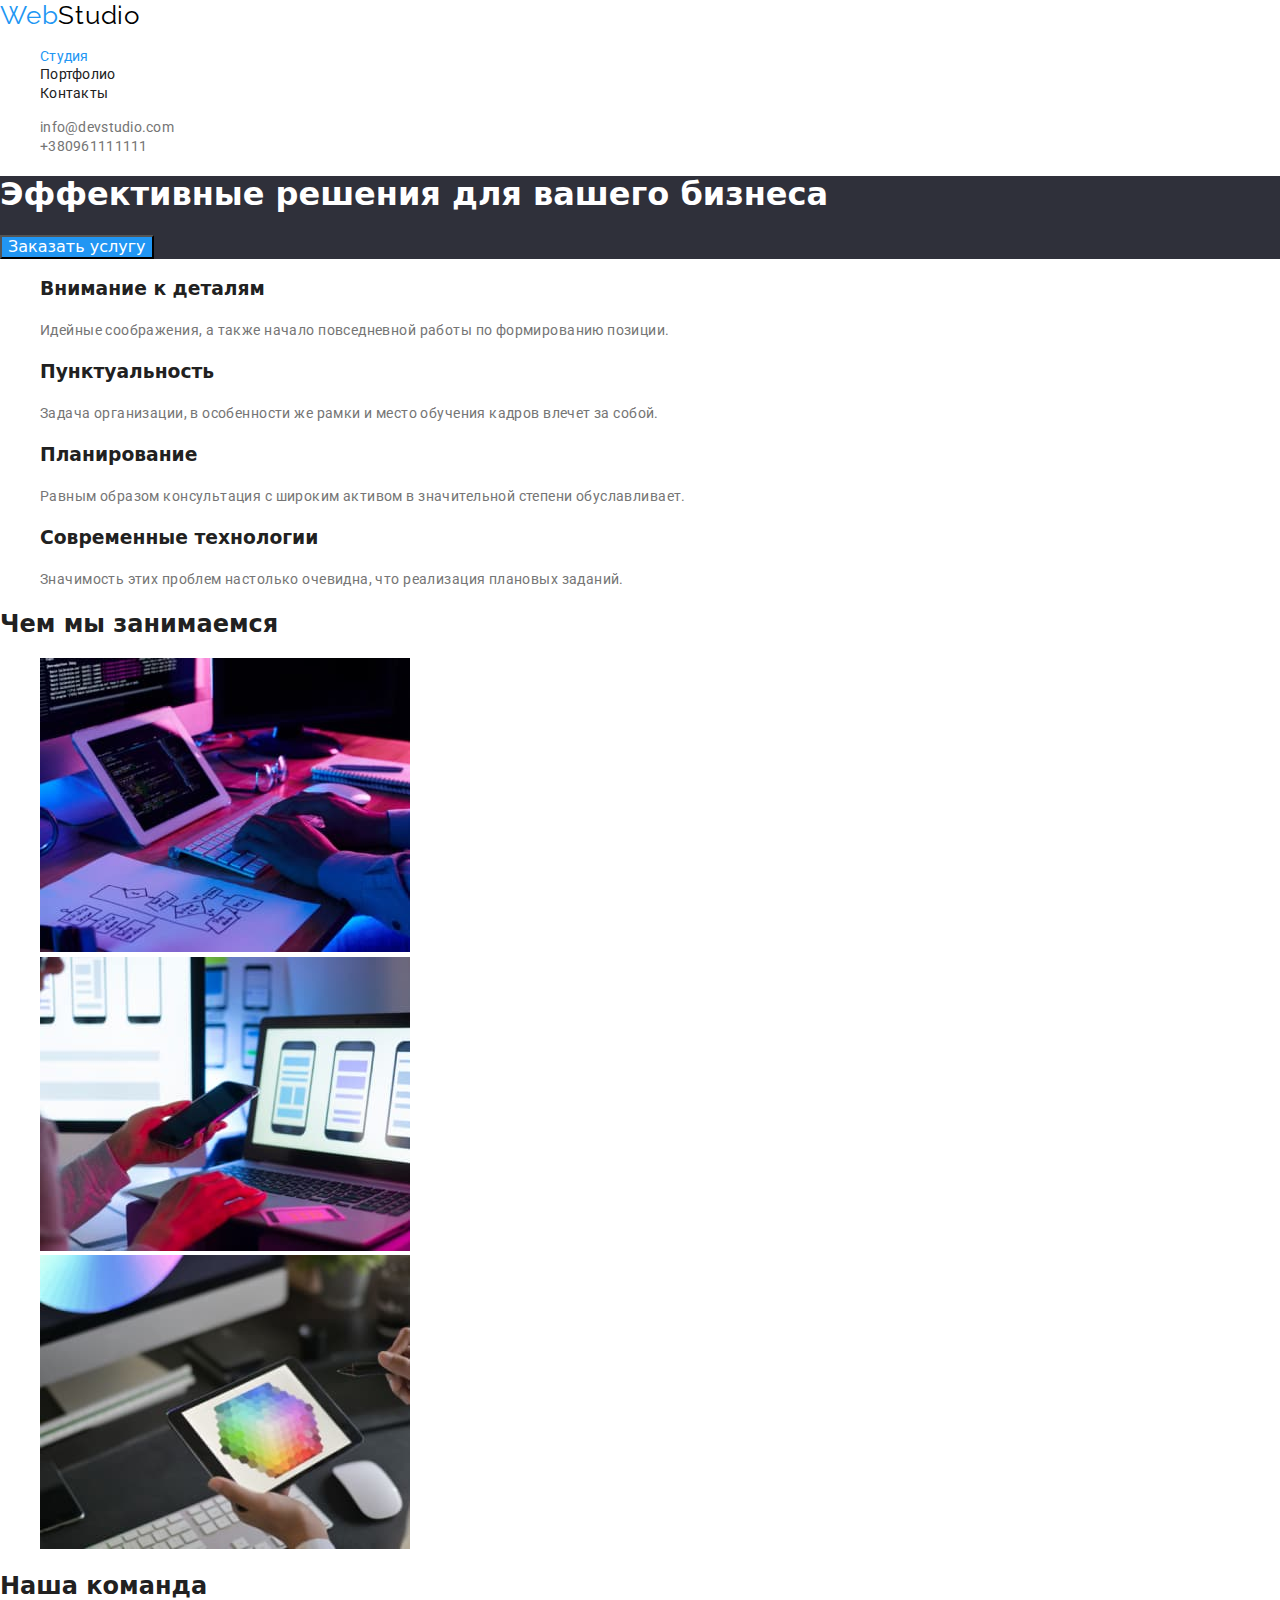
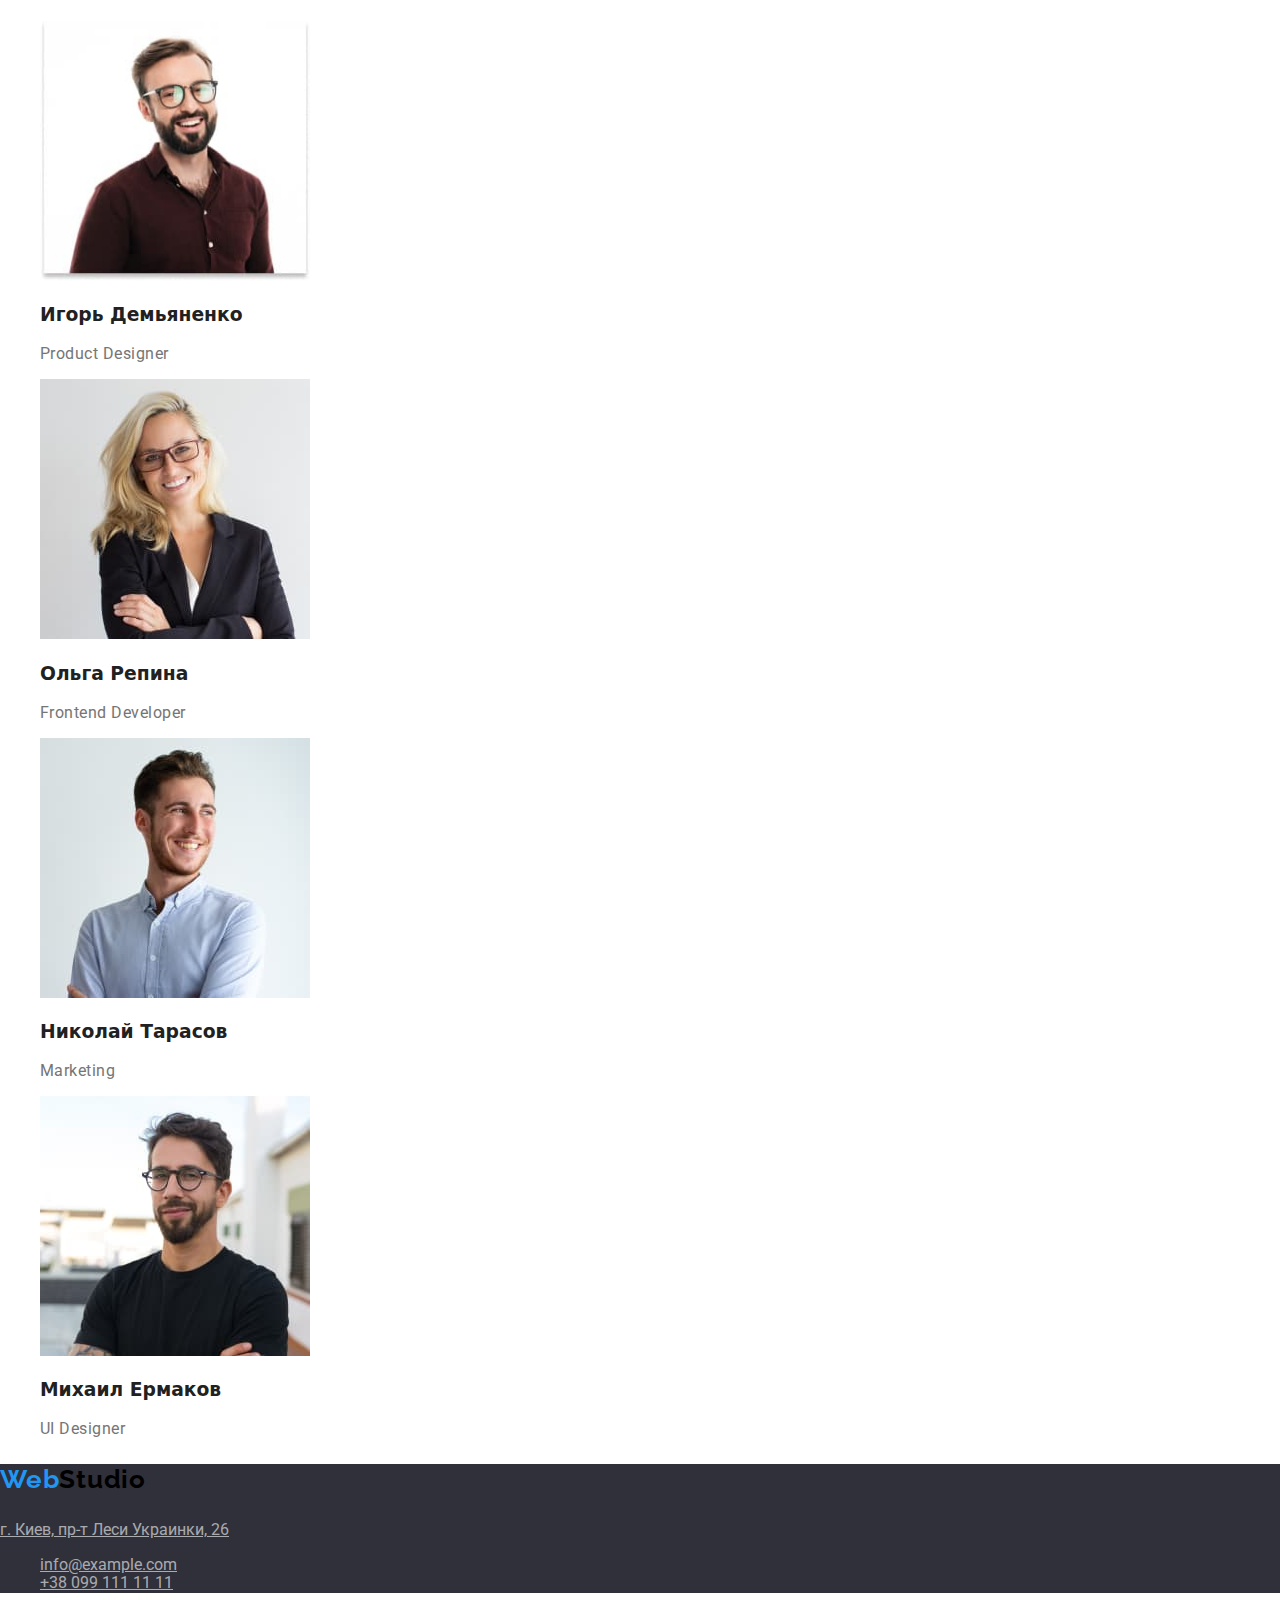
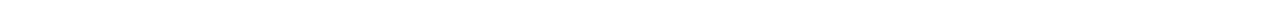
<file: index.html>
<!DOCTYPE html>
<html lang="en">
<head>
    <meta charset="UTF-8">
    <meta name="viewport" content="width=device-width, initial-scale=1.0">
    <title>goit-markup-hw-01</title>
    <link rel="stylesheet" href="./css/modern-normalize.css">
    <link rel="stylesheet" href="./css/index.css">
    <link rel="preconnect" href="https://fonts.gstatic.com">
    <link href="https://fonts.googleapis.com/css2?family=Raleway:wght@700&family=Roboto:wght@400;500;700;900&display=swap"
        rel="stylesheet">
</head>
<body>
    <header>
        <nav> 
        <a class="logo-text" href="./index.html"> <span class="logo">Web</span>Studio</a> 
        <ul class="site-nav">
            <li><a class="nav-text-s" href="./index.html">Студия</a></li>
            <li><a href="./portfolio.html">Портфолио</a></li>
            <li><a href="#"> Контакты</a></li>
        </ul>
        </nav>
        <ul>
            <li> <a class="contacts" href="mailto:info@devstudio.com">info@devstudio.com</a></li>
            <li><a class="contacts" href="#">+380961111111</a></li>
        </ul>
        
    </header>
    
    <main>
        <!-- Герой -->
        <section class="bcg-section">
           <h1 class="hero-title">Эффективные решения для вашего бизнеса</h1> 
            <button class="btn-title">Заказать услугу</button>
        </section>
    </main>
        <!-- Преимущества -->
        <section>
            <h2 class="visually-hidden">Преимущества</h2>
            <ul>
                <li> 
                    <h3 class="title-text">Внимание к деталям</h3>
                    <p class="text">Идейные соображения, а также начало повседневной работы по формированию позиции.</p>
                </li>
                <li>
                    <h3 class="title-text">Пунктуальность</h3>
                    <p class="text">Задача организации, в особенности же рамки и место обучения кадров влечет за собой.</p>
                </li>
                <li>
                    <h3 class="title-text">Планирование</h3>
                    <p class="text">Равным образом консультация с широким активом в значительной степени обуславливает.</p>
                </li>
                <li>
                    <h3 class="title-text">Современные технологии</h3>
                    <p class="text">Значимость этих проблем настолько очевидна, что реализация плановых заданий.</p>
                </li>
            </ul>
        </section>
        <!-- Чем занимаются -->
        <section>
            <h2 class="title-text">Чем мы занимаемся</h2>
            <ul>
                <li>
                    <img src="./images/box1.jpg" width="370" alt="Работа с кодом">
                </li>

                <li>
                    <img src="./images/box2.jpg" width="370" alt="Адаптация мобильной версии">
                </li>

                <li>
                    <img src="./images/box3.jpg" width="370" alt="Цветовая палитра">
                </li>
            </ul>
        </section>
        <!-- Команда мечты -->
        <section>
            <h2 class="title-text">Наша команда</h2>
            <ul>
                <li>
                    <img src="./images/img1.jpg" width="270" alt="фото">
                    <h3 class="title-text">Игорь Демьяненко</h3>
                    <p class="p-text">Product Designer</p>
                </li>
                <li>
                    <img src="./images/img2.jpg" width="270" alt="фото">
                    <h3 class="title-text">Ольга Репина</h3>
                    <p class="p-text">Frontend Developer</p>
                </li>
                <li>
                    <img src="./images/img3.jpg" width="270" alt="фото">
                    <h3 class="title-text">Николай Тарасов</h3>
                    <p class="p-text">Marketing</p>
                </li>
                <li>
                    <img src="./images/img4.jpg" width="270" alt="фото">
                    <h3 class="title-text">Михаил Ермаков</h3>
                    <p class="p-text">UI Designer</p>
                </li>
            </ul>
        </section>
        <!-- Контактные данные -->
        <footer class="bcg-section">
            <h3 class="logo-text"><span class="logo">Web</span>Studio</h3>
            <address>
               <p><a class="a-title" href="#">г. Киев, пр-т Леси Украинки, 26</a></p>
               <ul>
                   <li><a class="addres" href="mailto:info@example.com">info@example.com</a></li>
                   <li><a class="addres" href="tel:+380991111111">+38 099 111 11 11</a></li>
               </ul> 
            </address>
        </footer>
    
</body>
</html>
</file>
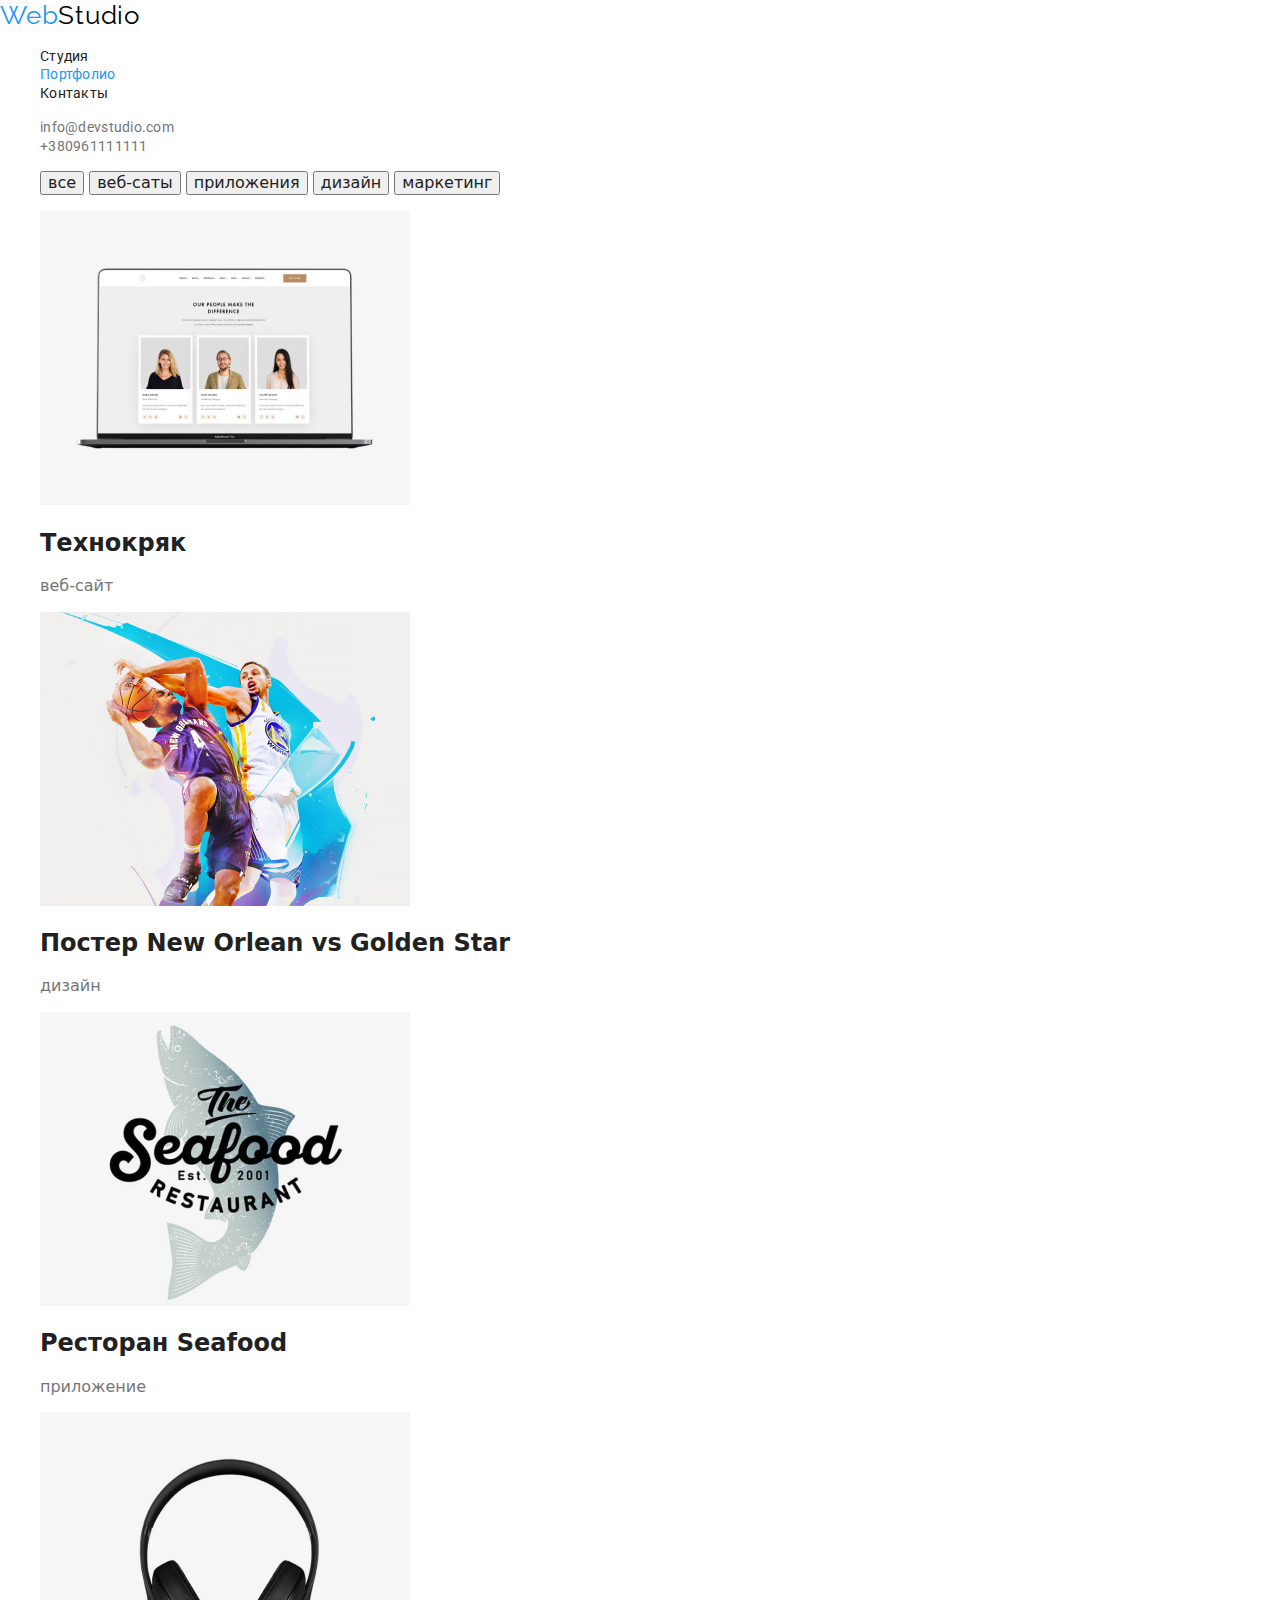
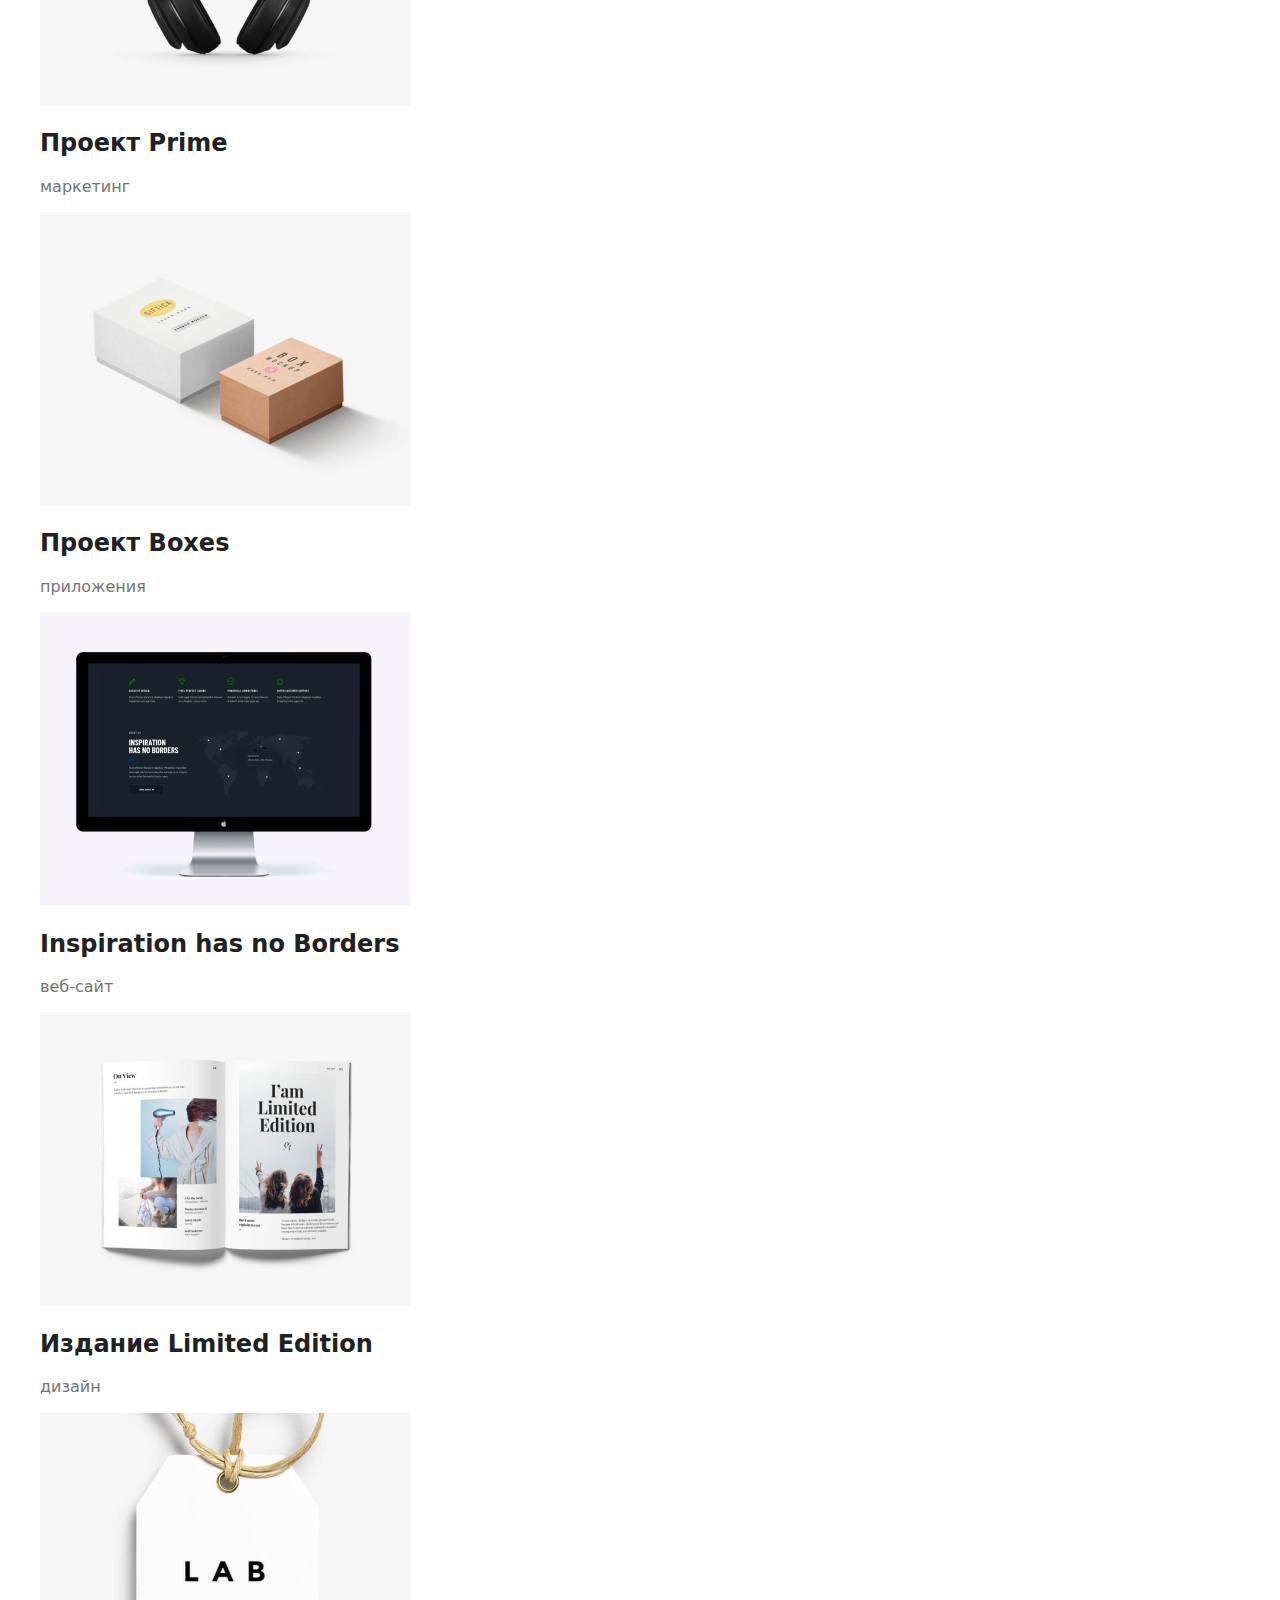
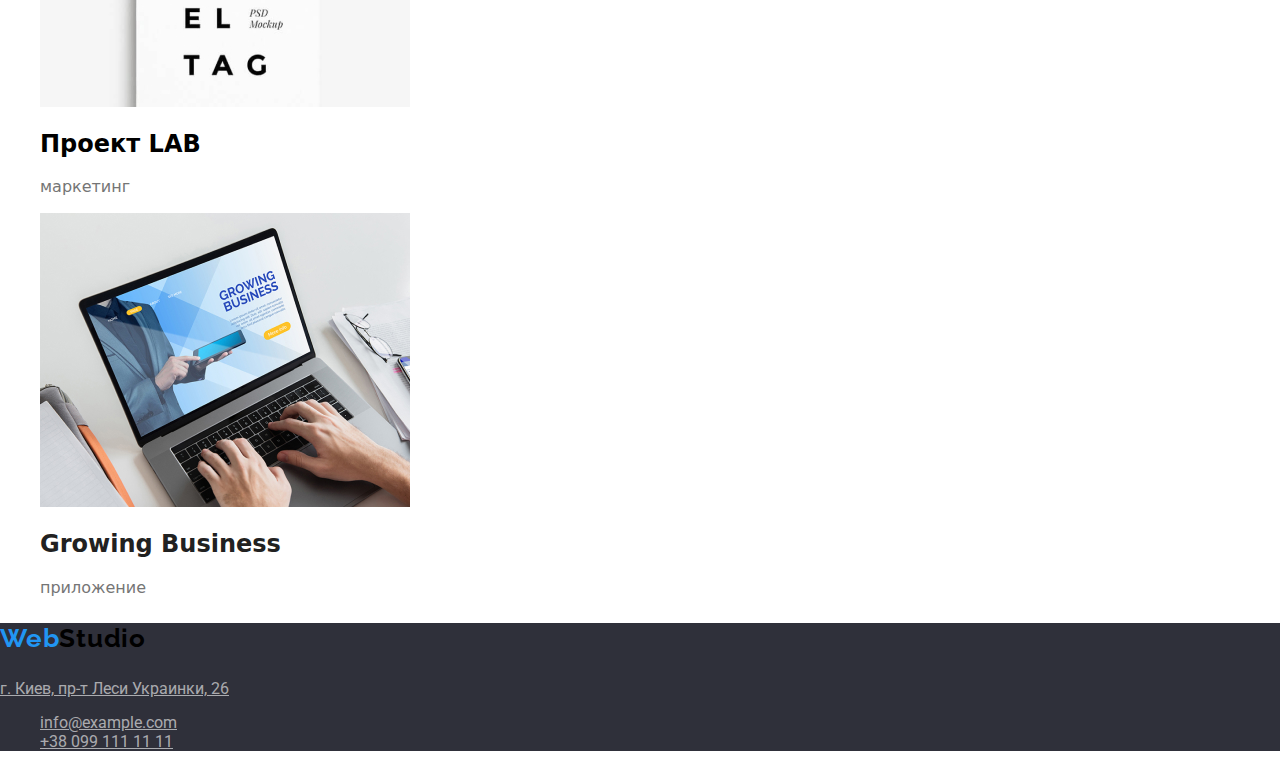
<file: portfolio.html>
<!DOCTYPE html>
<html lang="en">
<head>
    <meta charset="UTF-8">
    <meta name="viewport" content="width=device-width, initial-scale=1.0">
    <title>portfolio</title>
    <link rel="stylesheet" href="./css/modern-normalize.css">
    <link rel="preconnect" href="https://fonts.gstatic.com">
    <link href="https://fonts.googleapis.com/css2?family=Raleway:wght@700&family=Roboto:wght@400;500;700;900&display=swap"
        rel="stylesheet">
    <link rel="stylesheet" href="./css/portfolio.css">
</head>
<body>
    <header>
        <nav>
            <a class="logo-text" href="./index.html"> <span class="logo" >Web</span>Studio</a>
            <ul class="site-nav">
                <li> <a href="./index.html">Студия</a></li>
                <li> <a class="nav-text-s" href="./portfolio.html">Портфолио</a></li>
                <li> <a href="#"> Контакты</a></li>
            </ul>
        </nav>
        <ul>
            <li> <a class="contacts" href="mailto:info@devstudio.com">info@devstudio.com</a></li>
            <li> <a class="contacts" href="#">+380961111111</a></li>
        </ul>
    </header>
    <section>
        <!-- <h1>Портфолио</h1> -->
        <ul>
            <li>
                <button class="btn">все</button>
                <button class="btn">веб-саты</button>
                <button class="btn">приложения</button>
                <button class="btn">дизайн</button>
                <button class="btn">маркетинг</button>
            </li>
            
        </ul>
        <ul>
            <li>
                <img src="./images/p.jpg" width="370" alt="ноутбук">
                <h2 class="title">Технокряк</h2>
                <p class="text">веб-сайт</p>
            </li>
            <li>
                <img src="./images/p1.jpg" width="370" alt="баскет">
                <h2 class="title">Постер New Orlean vs Golden Star</h2>
                <p class="text">дизайн</p>
            </li>
            <li>
                <img src="./images/p2.jpg" width="370" alt="ноутбук">
                <h2 class="title">Ресторан Seafood</h2>
                <p class="text">приложение</p>
            </li>
            <li>
                <img src="./images/p3.jpg" width="370" alt="ноутбук">
                <h2 class="title">Проект Prime</h2>
                <p class="text">маркетинг</p>
            </li>
            <li>
                <img src="./images/p4.jpg" width="370" alt="ноутбук">
                <h2 class="title">Проект Boxes</h2>
                <p class="text">приложения</p>
            </li>
            <li>
                <img src="./images/p5.jpg" width="370" alt="ноутбук">
                <h2 class="title">Inspiration has no Borders</h2>
                <p class="text">веб-сайт</p>
            </li>
            <li>
                <img src="./images/p6.jpg" width="370" alt="ноутбук">
                <h2 class="title">Издание Limited Edition</h2>
                <p class="text">дизайн</p>
            </li>
            <li>
                <img src="./images/p7.jpg" width="370" alt="ноутбук">
                <h2>Проект LAB</h2>
                <p class="text">маркетинг</p>
            </li>
            <li>
                <img src="./images/p8.jpg" width="370" alt="ноутбук">
                <h2 class="title">Growing Business</h2>
                <p class="text">приложение</p>
            </li>
        </ul>
    </section>
    <footer class="bcg-section">
        <h3 class="logo-text"> <span class="logo">Web</span>Studio</h3>
        <address>
            <p><a class="a-title" href="#">г. Киев, пр-т Леси Украинки, 26</a></p>
            <ul>
                <li><a class="addres" href="mailto:info@example.com">info@example.com</a></li>
                <li><a class="addres" href="tel:+380991111111">+38 099 111 11 11</a></li>
            </ul>
        </address>
    </footer>
</body>
</html>
</file>
<file: css/index.css>
:root {
  --white-text: rgba(255, 255, 255, 1);
  --white-text06: rgba(255, 255, 255, 0.6);
  --black-text: rgba(33, 33, 33, 1);
  --blue-hover: rgba(33, 150, 243, 1);
  --grey-text: rgba(117, 117, 117, 1);
}
.visually-hidden {
  position: absolute;
  width: 1px;
  height: 1px;
  margin: -1px;
  border: 0;
  padding: 0;

  white-space: nowrap;
  clip-path: inset(100%);
  clip: rect(0 0 0 0);
  overflow: hidden;
}

li {
  list-style-type: none;
}

.bcg-section {
  background-color: rgba(47, 48, 58, 1);
}

.logo {
  color: var(--blue-hover);
  font-family: 'Raleway', sans-serif;
  font-style: normal;
  font-size: 26px;
  line-height: 31px;
  letter-spacing: 0.03em;
}
.logo-text {
  font-family: 'Raleway', sans-serif;
  font-size: 26px;
  line-height: 31px;
  letter-spacing: 0.03em;
  color: rgba(0, 0, 0, 1);
  text-decoration: none;
}
.site-nav a {
  color: var(--black-text);
  font-family: 'Roboto', sans-serif;
  font-style: normal;
  font-size: 14px;
  line-height: 16px;
  letter-spacing: 0.02em;
  text-decoration: none;
}
.site-nav a:hover,
.site-nav a:focus {
  color: var(--blue-hover);
}
.contacts {
  color: var(--grey-text);
  font-family: 'Roboto', sans-serif;
  font-style: normal;
  font-size: 14px;
  line-height: 16px;
  letter-spacing: 0.02em;
  text-decoration: none;
}
.contacts:hover,
.contacts:focus {
  color: var(--blue-hover);
}

.site-nav .nav-text-s {
  color: var(--blue-hover);
  font-family: 'Roboto', sans-serif;
  font-style: normal;
  font-size: 14px;
  line-height: 16px;
  letter-spacing: 0.02em;
  text-decoration: none;
}
.title-text {
  color: var(--black-text);
}
.hero-title,
.btn-title,
.a-title {
  color: var(--white-text);
}

.btn-title {
  background-color: rgba(33, 150, 243, 1);
}
.text {
  color: var(--grey-text);
  font-family: 'Roboto', sans-serif;
  font-size: 14px;
  line-height: 24px;
  letter-spacing: 0.03em;
}
.p-text {
  color: var(--grey-text);
  font-family: Roboto;
  font-size: 16px;
  line-height: 19px;
  letter-spacing: 0.03em;
}
.addres,
.a-title {
  color: var(--white-text06);
  font-family: 'Roboto', sans-serif;
  font-style: normal;
}
</file>
<file: css/portfolio.css>
:root {
  --white-text: rgba(255, 255, 255, 1);
  --white-text06: rgba(255, 255, 255, 0.6);
  --black-text: rgba(33, 33, 33, 1);
  --blue-hover: rgba(33, 150, 243, 1);
  --grey-text: rgba(117, 117, 117, 1);
}
li {
  list-style-type: none;
}

.bcg-section {
  background-color: rgba(47, 48, 58, 1);
}

.logo {
  color: var(--blue-hover);
  font-family: 'Raleway', sans-serif;
  font-style: normal;
  font-size: 26px;
  line-height: 31px;
  letter-spacing: 0.03em;
}
.logo-text {
  font-family: 'Raleway', sans-serif;
  font-size: 26px;
  line-height: 31px;
  letter-spacing: 0.03em;
  color: rgba(0, 0, 0, 1);
  text-decoration: none;
}
.site-nav a {
  color: var(--black-text);
  font-family: 'Roboto', sans-serif;
  font-style: normal;
  font-size: 14px;
  line-height: 16px;
  letter-spacing: 0.02em;
  text-decoration: none;
}
.site-nav a:hover,
.site-nav a:focus {
  color: var(--blue-hover);
}
.contacts {
  color: var(--grey-text);
  font-family: 'Roboto', sans-serif;
  font-style: normal;
  font-size: 14px;
  line-height: 16px;
  letter-spacing: 0.02em;
  text-decoration: none;
}
.contacts:hover,
.contacts:focus {
  color: var(--blue-hover);
}
.site-nav .nav-text-s {
  color: var(--blue-hover);
  font-family: 'Roboto', sans-serif;
  font-style: normal;
  font-size: 14px;
  line-height: 16px;
  letter-spacing: 0.02em;
  text-decoration: none;
}
.b-title,
.btn-title,
.a-title {
  color: var(--white-text);
}
.addres,
.a-title {
  color: var(--white-text06);
  font-family: 'Roboto', sans-serif;
  font-style: normal;
}
.btn {
  color: var(--black-text);
}
.btn:hover,
.btn:focus {
  color: var(--white-text);
}

.title {
  color: var(--black-text);
}
.text {
  color: var(--grey-text);
}
</file>
